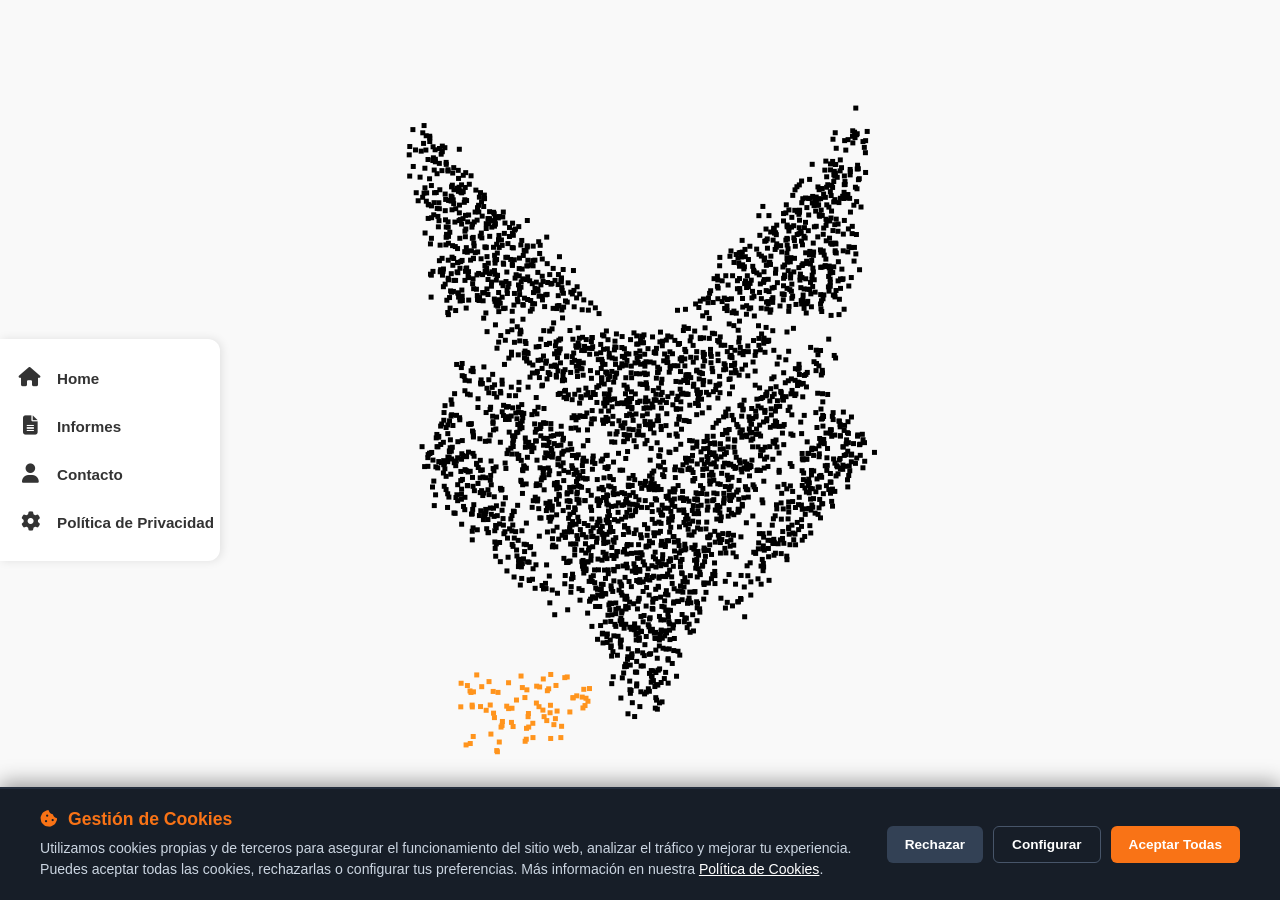
<file: index.html>
<!DOCTYPE html>
<html lang="es">
<head>
  <meta charset="UTF-8">
  <meta name="viewport" content="width=device-width, initial-scale=1.0">
  <title>Home - S4P</title>
  <link rel="stylesheet" href="Css/styles copy.css">
  <link rel="stylesheet" href="https://cdnjs.cloudflare.com/ajax/libs/font-awesome/6.5.1/css/all.min.css">
  <link rel="stylesheet" href="Css/Cookies.css">

</head>
<body>

  <header class="main-container">
   <!-- CONTENEDOR DONDE SE CARGA EL MENÚ AUTOMÁTICAMENTE -->
  <div id="menu-placeholder"></div>

    <div class="logo-container">
      <canvas id="particle-canvas"></canvas>
    </div>
  </header>

  <!--BANNER Y GESTIÓN DE COOKIES-->
<div id="cookie-banner" class="cookie-banner">
  <div class="cookie-content">
    <div class="cookie-text">
      <h3><i class="fa-solid fa-cookie-bite"></i> Gestión de Cookies</h3>
      <p>
        Utilizamos cookies propias y de terceros para asegurar el funcionamiento del sitio web, analizar el tráfico y mejorar tu experiencia. Puedes aceptar todas las cookies, rechazarlas o configurar tus preferencias. Más información en nuestra 
        <a href="PoliticaPrivacidad.html">Política de Cookies</a>.
      </p>
    </div>
    <div class="cookie-buttons">
      <button id="btn-reject-cookies" class="cookie-btn btn-secondary">Rechazar</button>
      <button id="btn-config-cookies" class="cookie-btn btn-outline">Configurar</button>
      <button id="btn-accept-cookies" class="cookie-btn btn-primary">Aceptar Todas</button>
    </div>
  </div>
</div>

<div id="cookie-modal" class="cookie-modal">
  <div class="cookie-modal-content">
    <h2>Configuración de Preferencias de Cookies</h2>
    <p>Puedes activar o desactivar las diferentes categorías de cookies según tus preferencias:</p>
    
    <div class="cookie-option">
      <div class="option-header">
        <label for="cookie-essential"><strong>Cookies Necesarias (Técnicas)</strong></label>
        <input type="checkbox" id="cookie-essential" checked disabled>
      </div>
      <p>Son imprescindibles para el funcionamiento del sitio web y no se pueden desactivar.</p>
    </div>

    <div class="cookie-option">
      <div class="option-header">
        <label for="cookie-analytics"><strong>Cookies de Análisis / Métricas</strong></label>
        <input type="checkbox" id="cookie-analytics">
      </div>
      <p>Nos permiten medir el tráfico y analizar cómo interactúan los usuarios con la web.</p>
    </div>

    <div class="cookie-option">
      <div class="option-header">
        <label for="cookie-marketing"><strong>Cookies de Publicidad / Marketing</strong></label>
        <input type="checkbox" id="cookie-marketing">
      </div>
      <p>Utilizadas para mostrar publicidad relevante según tus intereses.</p>
    </div>

    <div class="modal-buttons">
      <button id="btn-save-cookie-config" class="cookie-btn btn-primary">Guardar Selección</button>
    </div>
  </div>
</div>
<script src="JS/Index copy.js"></script>
<script src="JS/cookies.js"></script>
<script src="JS/Menu.js"></script>
</body>
</html>
</file>
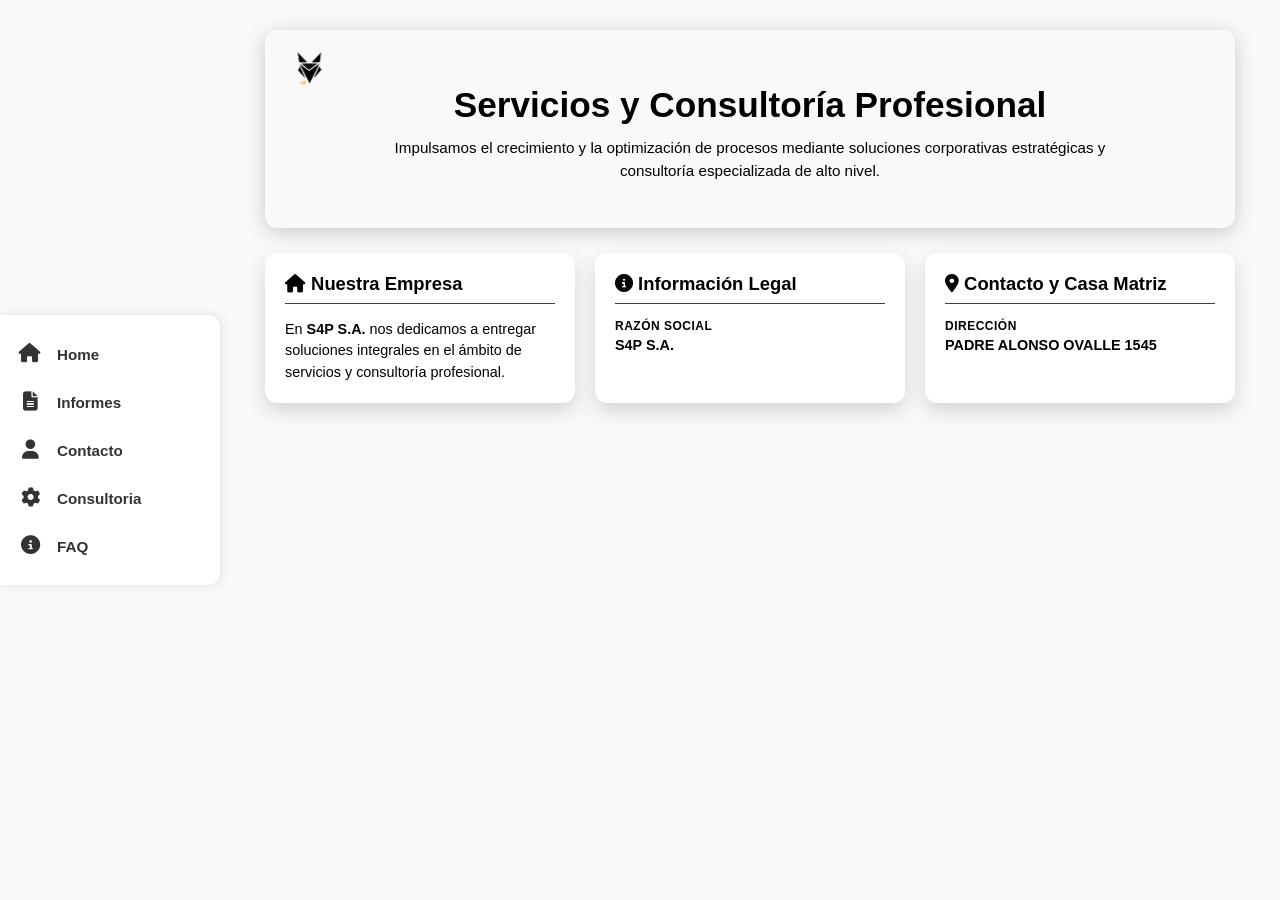
<file: Consultoria.html>
<!DOCTYPE html>
<html lang="es">
<head>
  <meta charset="UTF-8">
  <meta name="viewport" content="width=device-width, initial-scale=1.0">
  <title>S4P S.A. - Servicios y Consultoría Profesional</title>

  <!-- Librerías de Íconos -->
  <link rel="stylesheet" href="https://cdnjs.cloudflare.com/ajax/libs/font-awesome/6.5.1/css/all.min.css">

  <!-- Estilos del sitio -->
  <link rel="stylesheet" href="Css/Consultoria.css"> <!-- Estilos de esta página -->
  <link rel="stylesheet" href="Css/styles copy.css"> <!-- Estilos adicionales -->
</head>
<body>

  <!-- MENÚ DE NAVEGACIÓN (Lateral en Escritorio / Hamburguesa en Móvil) -->
  <div class="burger-menu-container">
      <nav class="burger-nav">
        <ul>
            <li><a href="index.html" target="_blank"><i class="fa-solid fa-house"></i> <span>Home</span></a></li>
            <li><a href="https://www.s4p.cl" target="_blank"><i class="fa-solid fa-file-lines"></i> <span>Informes</span></a></li>
            <li><a href="Contacto.html"><i class="fa-solid fa-user"></i> <span>Contacto</span></a></li>
            <li><a href="Consultoria.html"><i class="fa-solid fa-gear"></i> <span>Consultoria</span></a></li>
            <li><a href="FAQ.html"><i class="fa-solid fa-circle-info"></i> <span>FAQ</span></a></li>
        </ul>
      </nav>
    </div>

    <!-- Redes Sociales Superior Derecha -->
    <!-- <nav class="social-nav">
      <a href="#" target="_blank">LinkedIn</a>
      <a href="#" target="_blank">Instagram</a>
      <a href="#" target="_blank">Facebook</a>
    </nav> -->
  </header>

  <!-- CONTENIDO PRINCIPAL -->
  <main class="main-content">

    <!-- SECCIÓN HERO PRINCIPAL -->
    <section class="hero-card">
      <img src="logo2500x2600.png" alt="Logo S4P S.A." class="hero-logo">
      <h1>Servicios y Consultoría Profesional</h1>
      <p>Impulsamos el crecimiento y la optimización de procesos mediante soluciones corporativas estratégicas y consultoría especializada de alto nivel.</p>
    </section>

    <!-- GRILLA DE SECCIONES INFERIORES -->
    <section class="cards-grid">

      <!-- Tarjeta: Nuestra Empresa -->
      <article class="info-card">
        <h2><i class="fa-solid fa-house"></i> Nuestra Empresa</h2>
        <p>En <strong>S4P S.A.</strong> nos dedicamos a entregar soluciones integrales en el ámbito de servicios y consultoría profesional.</p>
      </article>

      <!-- Tarjeta: Información Legal -->
      <article class="info-card">
        <h2><i class="fa-solid fa-circle-info"></i> Información Legal</h2>
        <div class="info-item">
          <span class="info-label">RAZÓN SOCIAL</span>
          <span class="info-value">S4P S.A.</span>
        </div>
      </article>

      <!-- Tarjeta: Contacto y Casa Matriz -->
      <article class="info-card">
        <h2><i class="fa-solid fa-location-dot"></i> Contacto y Casa Matriz</h2>
        <div class="info-item">
          <span class="info-label">DIRECCIÓN</span>
          <span class="info-value">PADRE ALONSO OVALLE 1545</span>
        </div>
      </article>
    </section>
  </main>

  <!-- BOTÓN FLOTANTE WHATSAPP -->
  <!-- <a href="https://wa.me/" class="whatsapp-float" target="_blank" aria-label="Contacto por WhatsApp">
    <i class="fa-brands fa-whatsapp"></i>
  </a> -->
</body>
</html>
</file>
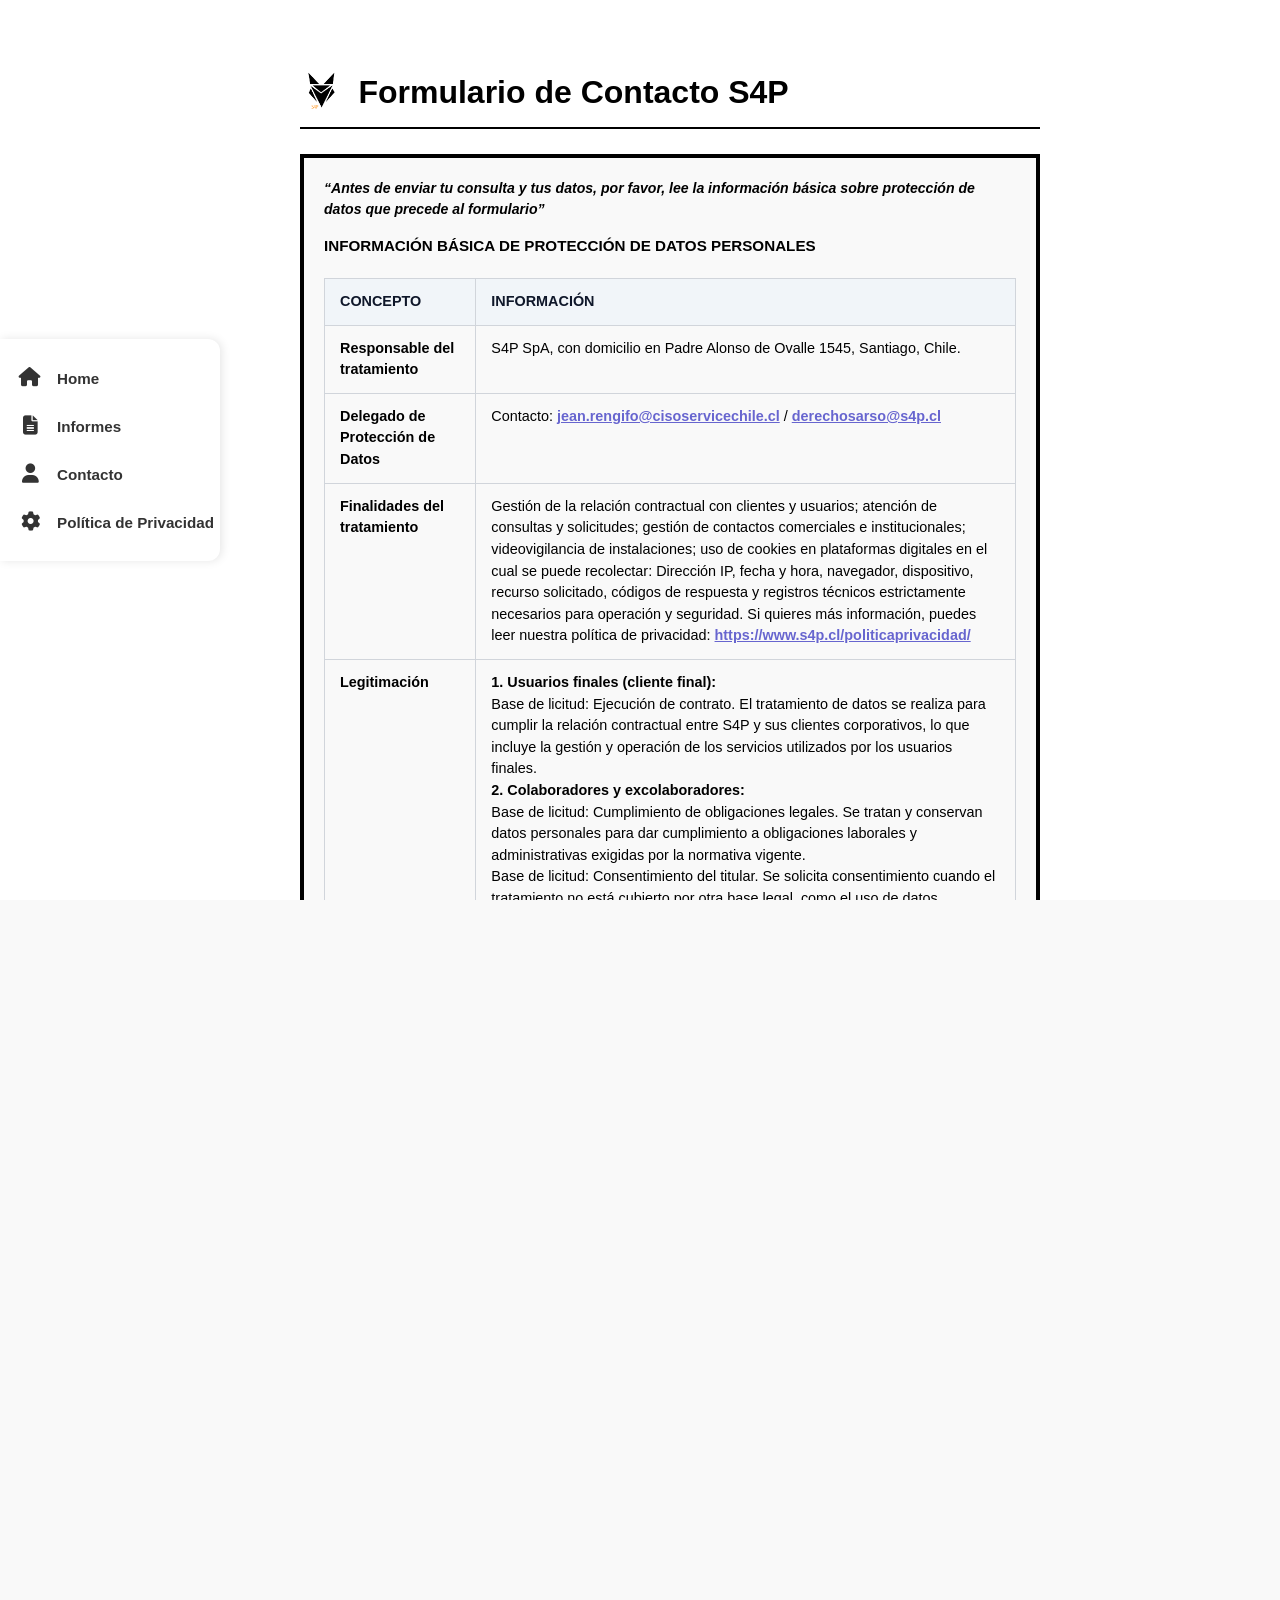
<file: Contacto.html>
<!DOCTYPE html>
<html lang="es">
<head>
  <meta charset="UTF-8">
  <meta name="viewport" content="width=device-width, initial-scale=1.0">
  <title>Contacto - S4P</title>

  <link rel="stylesheet" href="https://cdnjs.cloudflare.com/ajax/libs/font-awesome/6.5.1/css/all.min.css">
  <link rel="stylesheet" href="Css/styles copy.css">
  <link rel="stylesheet" href="Css/Contacto.css">
  <link rel="stylesheet" href="Css/Cookies.css">
</head>
<body>

  <!-- CONTENEDOR DONDE SE CARGA EL MENÚ AUTOMÁTICAMENTE -->
  <div id="menu-placeholder"></div>

  <main class="contact-container">
    <div class="contact-card">
      <div class="header-title">
        <img src="logo2500x2600.png" alt="Logo S4P" class="title-logo">
        <h1>Formulario de Contacto S4P</h1>
      </div>
      
      <section class="privacy-notice">
        <p class="privacy-lead">“Antes de enviar tu consulta y tus datos, por favor, lee la información básica sobre protección de datos que precede al formulario”</p>
        
        <h2>INFORMACIÓN BÁSICA DE PROTECCIÓN DE DATOS PERSONALES</h2>
        
        <div class="privacy-table-container">
          <table class="privacy-table">
            <thead>
              <tr>
                <th>CONCEPTO</th>
                <th>INFORMACIÓN</th>
              </tr>
            </thead>
            <tbody>
              <tr>
                <td><strong>Responsable del tratamiento</strong></td>
                <td>S4P SpA, con domicilio en Padre Alonso de Ovalle 1545, Santiago, Chile.</td>
              </tr>
              <tr>
                <td><strong>Delegado de Protección de Datos</strong></td>
                <td>Contacto: <a href="mailto:jean.rengifo@cisoservicechile.cl">jean.rengifo@cisoservicechile.cl</a> / <a href="mailto:derechosarso@s4p.cl">derechosarso@s4p.cl</a></td>
              </tr>
              <tr>
                <td><strong>Finalidades del tratamiento</strong></td>
                <td>
                  Gestión de la relación contractual con clientes y usuarios; atención de consultas y solicitudes; gestión de contactos comerciales e institucionales; videovigilancia de instalaciones; uso de cookies en plataformas digitales en el cual se puede recolectar: Dirección IP, fecha y hora, navegador, dispositivo, recurso solicitado, códigos de respuesta y registros técnicos estrictamente necesarios para operación y seguridad. Si quieres más información, puedes leer nuestra política de privacidad: <a href="https://www.s4p.cl/politicaprivacidad/" target="_blank" rel="noopener">https://www.s4p.cl/politicaprivacidad/</a>
                </td>
              </tr>
              <tr>
                <td><strong>Legitimación</strong></td>
                <td>
                  <p><strong>1. Usuarios finales (cliente final):</strong><br>
                  Base de licitud: Ejecución de contrato. El tratamiento de datos se realiza para cumplir la relación contractual entre S4P y sus clientes corporativos, lo que incluye la gestión y operación de los servicios utilizados por los usuarios finales.</p>
                  
                  <p><strong>2. Colaboradores y excolaboradores:</strong><br>
                  Base de licitud: Cumplimiento de obligaciones legales. Se tratan y conservan datos personales para dar cumplimiento a obligaciones laborales y administrativas exigidas por la normativa vigente.<br>
                  Base de licitud: Consentimiento del titular. Se solicita consentimiento cuando el tratamiento no está cubierto por otra base legal, como el uso de datos biométricos o el ejercicio de derechos reconocidos por la Ley de Protección de Datos Personales (incluyendo el derecho a la portabilidad).</p>
                </td>
              </tr>
              <tr>
                <td><strong>Destinatarios</strong></td>
                <td>Entidades del grupo empresarial de S4P SpA, proveedores tecnológicos y de servicios contratados, entidades financieras y autoridades competentes cuando exista obligación legal.</td>
              </tr>
              <tr>
                <td><strong>Transferencias internacionales</strong></td>
                <td>No se realizan, salvo que se indique lo contrario. Cuando se produzcan, se ejecutarán con las garantías adecuadas conforme a la normativa aplicable.</td>
              </tr>
              <tr>
                <td><strong>Conservación</strong></td>
                <td>Durante el tiempo necesario para cumplir con la finalidad del tratamiento y para determinar las posibles responsabilidades derivadas.</td>
              </tr>
              <tr>
                <td><strong>Derechos del titular</strong></td>
                <td>Acceso, rectificación, supresión, oposición, limitación, portabilidad, bloqueo, retiro del consentimiento y a no ser objeto de decisiones automatizadas. Ver detalle en el bloque siguiente.</td>
              </tr>
              <tr>
                <td><strong>Información adicional</strong></td>
                <td>
                  Consulta el cuerpo completo de la presente Política de Privacidad para información detallada por actividad de tratamiento.<br>
                  <a href="https://www.s4p.cl/politicaprivacidad" target="_blank" rel="noopener">https://www.s4p.cl/politicaprivacidad</a>
                </td>
              </tr>
            </tbody>
          </table>
        </div>
      </section>

      <form class="contact-form" id="contactForm" novalidate>
        <div class="form-grid">
          <div class="form-group">
            <label for="nombre">Nombre *</label>
            <input type="text" id="nombre" name="nombre" required maxlength="50">
          </div>

          <div class="form-group">
            <label for="apellido-paterno">Apellido Paterno *</label>
            <input type="text" id="apellido-paterno" name="apellido-paterno" required maxlength="50">
          </div>

          <div class="form-group">
            <label for="email">Email *</label>
            <input type="email" id="email" name="email" required maxlength="100">
          </div>

          <div class="form-group">
            <label for="confirmar-email">Confirmar Email *</label>
            <input type="email" id="confirmar-email" name="confirmar-email" required maxlength="100">
          </div>

          <div class="form-group full-width">
            <label for="pais">País de Residencia *</label>
            <select id="pais" name="pais" required>
              <option value="" disabled selected>Selecciona tu país</option>
              <option value="Chile">Chile</option>
              <option value="Argentina">Argentina</option>
              <option value="Colombia">Colombia</option>
              <option value="España">España</option>
              <option value="México">México</option>
              <option value="Perú">Perú</option>
              <option value="Otro">Otro</option>
            </select>
          </div>

          <div class="form-group full-width">
            <label for="motivo">Motivo de Contacto *</label>
            <select id="motivo" name="motivo" required>
              <option value="" disabled selected>Selecciona un motivo</option>
              <option value="Motivo 1">Motivo 1</option>
              <option value="Motivo 2">Motivo 2</option>
              <option value="Motivo 3">Motivo 3</option>
              <option value="Motivo 4">Motivo 4</option>
              <option value="Motivo 5">Motivo 5</option>
            </select>
          </div>

          <div class="form-group full-width">
            <label for="detalle">Detalle de Contacto *</label>
            <textarea id="detalle" name="detalle" rows="5" required maxlength="500"></textarea>
          </div>
        </div>

        <div class="checkbox-container">
          <label class="checkbox-label">
            <input type="checkbox" name="mayor-edad" required>
            <span>Declaro que soy mayor de 18 años, o cuento con la mayoría de edad legal en mi país (Obligatorio) </span>
          </label>

          <label class="checkbox-label">
            <input type="checkbox" name="consentimiento" required>
            <span>He leído la información sobre el tratamiento de mis datos personales en el aviso de Privacidad presentado anteriormente (para más información, favor consultar política de privacidad).<br><br> </span>
          </label>

          <label class="checkbox-label">
            <span><b>Nota:</b> al aceptar haber leído el aviso de privacidad, podemos contar con tu consentimiento para atender la solicitud, identificar al interlocutor, y gestionar un seguimiento razonable frente a la solicitud de derechos ARSOB. El cual S4P en las situaciones que sea Encargado de Tratamiento, derivará, la consulta pertinente al responsable de tratamiento.  Mantendremos, la información relacionada a esta consulta, durante un periodo máximo de 12 meses desde la última interacción, salvo que la consulta derive en otra relación o exista una controversia concreta que justifique otro tratamiento. </span>
          </label>
        </div>

        <button type="submit" class="submit-btn" id="submitBtn">Enviar Consulta</button>
        <div class="form-status" id="statusMsg" role="status" aria-live="polite"></div>
      </form>
    </div>
  </main>

  <script src="JS/cookies.js"></script>
  <script src="JS/config.js"></script>
  <script src="JS/contacto.js"></script>
  <script src="JS/Menu.js"></script>
</body>
</html>
</file>
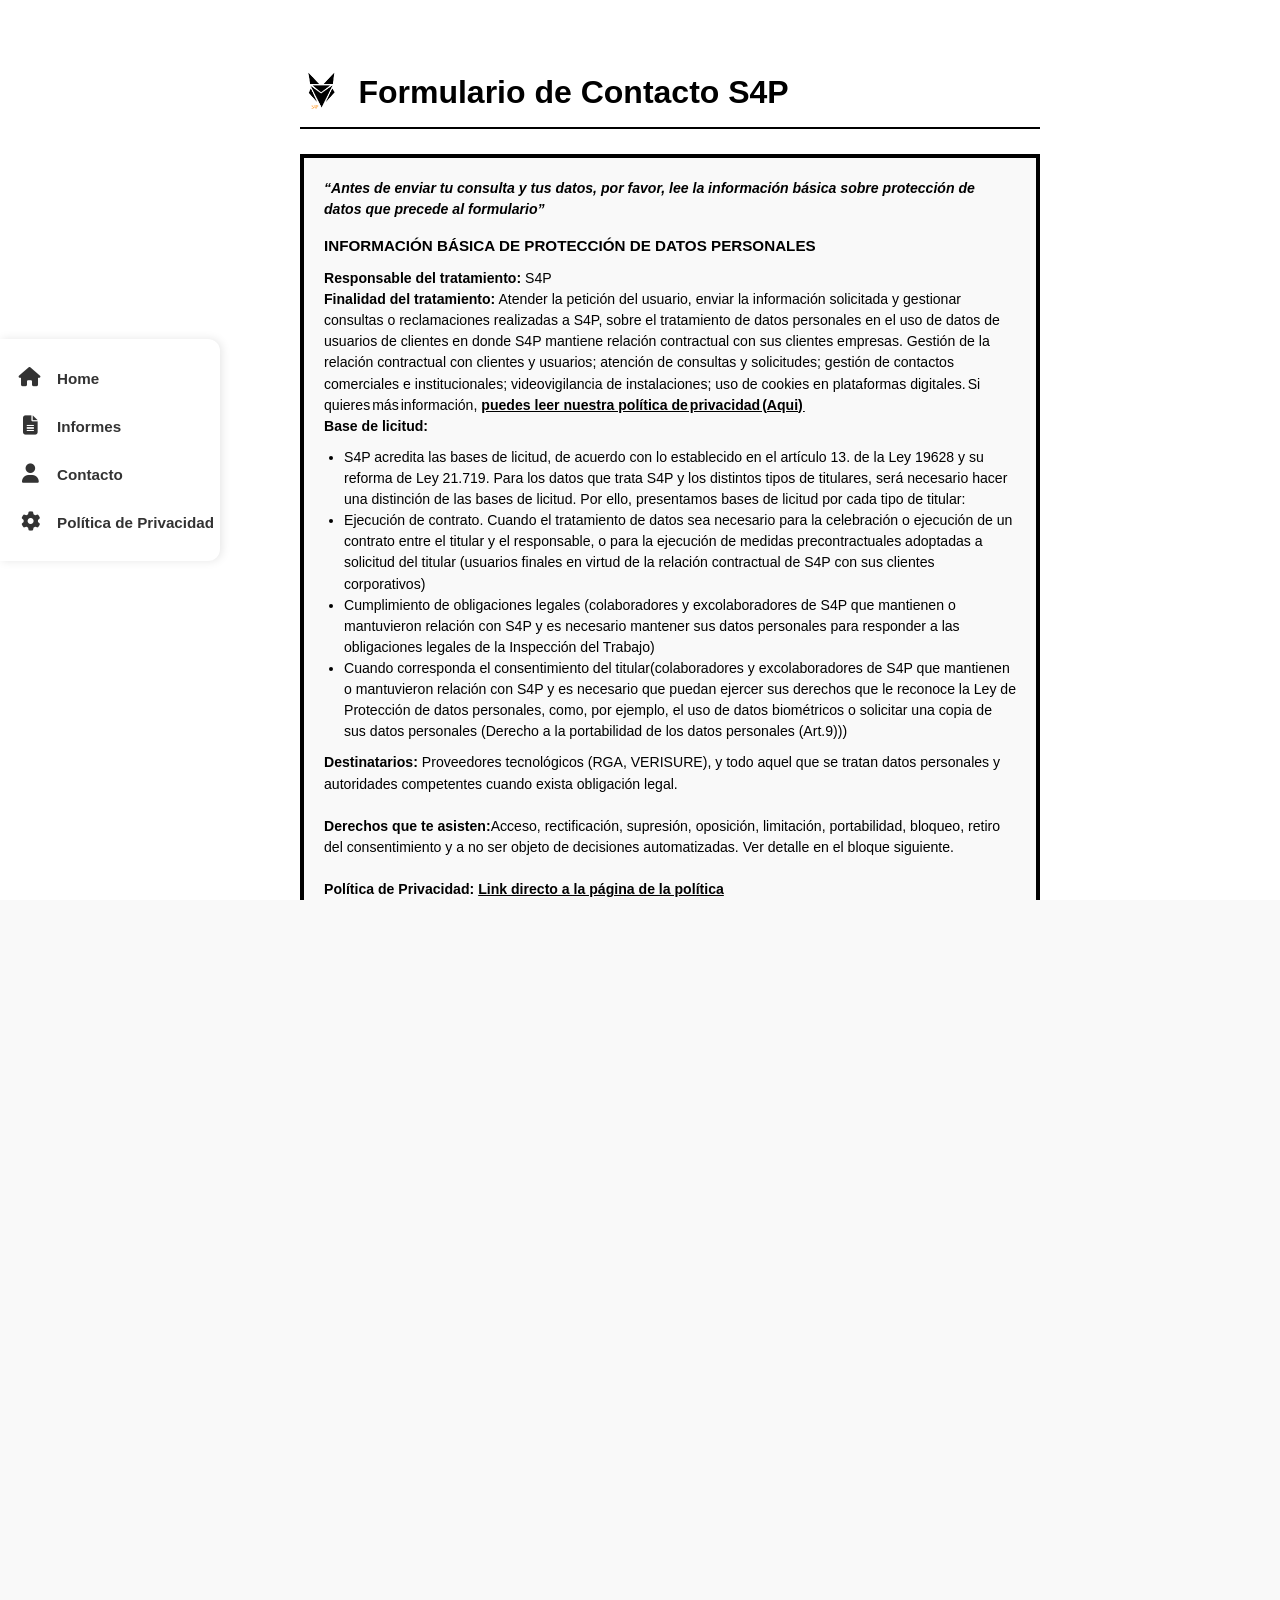
<file: Contacto2.html>
<!DOCTYPE html>
<html lang="es">
<head>
  <meta charset="UTF-8">
  <meta name="viewport" content="width=device-width, initial-scale=1.0">
  <title>Contacto - S4P</title>

  <link rel="stylesheet" href="https://cdnjs.cloudflare.com/ajax/libs/font-awesome/6.5.1/css/all.min.css">
  <link rel="stylesheet" href="Css/styles copy.css">
  <link rel="stylesheet" href="Css/Contacto.css">
  <link rel="stylesheet" href="Css/Cookies.css">
</head>
<body>

  <div class="burger-menu-container">
    <input type="checkbox" id="burger-toggle" class="burger-checkbox">
    <label for="burger-toggle" class="burger-icon" aria-label="Abrir menú">
      <span></span>
      <span></span>
      <span></span>
    </label>

    <div class="burger-menu-container">
      <nav class="burger-nav">
        <ul>
            <li><a href="index.html"><i class="fa-solid fa-house"></i> <span>Home</span></a></li>
            <li><a href="https://informes.s4p.cl/" target="_blank"><i class="fa-solid fa-file-lines"></i> <span>Informes</span></a></li>
            <li><a href="Contacto.html"><i class="fa-solid fa-user"></i> <span>Contacto</span></a></li>
            <li><a href="PoliticaPrivacidad.html"><i class="fa-solid fa-gear"></i> <span>Política de Privacidad</span></a></li>
            <!-- <li><a href="FAQ.html"><i class="fa-solid fa-circle-info"></i> <span>FAQ</span></a></li> -->
        </ul>
      </nav>
    </div>
  </div>

  <main class="contact-container">
    <div class="contact-card">
        <div class="header-title">
            <img src="logo2500x2600.png" alt="Logo GRCX3" class="title-logo">
            <h1>Formulario de Contacto S4P</h1>
        </div>
      
      <section class="privacy-notice">
        <p class="privacy-lead">“Antes de enviar tu consulta y tus datos, por favor, lee la información básica sobre protección de datos que precede al formulario”</p>
        
        <h2>INFORMACIÓN BÁSICA DE PROTECCIÓN DE DATOS PERSONALES</h2>
        <p><strong>Responsable del tratamiento:</strong> S4P</p>
        <p><strong>Finalidad del tratamiento:</strong> Atender la petición del usuario, enviar la información solicitada y gestionar consultas o reclamaciones realizadas a S4P, sobre el tratamiento de datos personales en el uso de datos de usuarios de clientes en donde S4P mantiene relación contractual con sus clientes empresas. Gestión de la relación contractual con clientes y usuarios; atención de consultas y solicitudes; gestión de contactos comerciales e institucionales; videovigilancia de instalaciones; uso de cookies en plataformas digitales. Si quieres más información, <a href="PoliticaPrivacidad.html">puedes leer nuestra política de privacidad (Aqui) </a></p>
        
        <p><strong>Base de licitud:</strong></p>
        <ul>
            <li>S4P acredita las bases de licitud, de acuerdo con lo establecido en el artículo 13. de la Ley 19628 y su reforma de Ley 21.719. Para los datos que trata S4P y los distintos tipos de titulares, será necesario hacer una distinción de las bases de licitud. Por ello, presentamos bases de licitud por cada tipo de titular:</li>
            <li>Ejecución de contrato. Cuando el tratamiento de datos sea necesario para la celebración o ejecución de un contrato entre el titular y el responsable, o para la ejecución de medidas precontractuales adoptadas a solicitud del titular (usuarios finales en virtud de la relación contractual de S4P con sus clientes corporativos)</li>
            <li>Cumplimiento de obligaciones legales (colaboradores y excolaboradores de S4P que mantienen o mantuvieron relación con S4P y es necesario mantener sus datos personales para responder a las obligaciones legales de la Inspección del Trabajo)</li>
            <li>Cuando corresponda el consentimiento del titular(colaboradores y excolaboradores de S4P que mantienen o mantuvieron relación con S4P y es necesario que puedan ejercer sus derechos que le reconoce la Ley de Protección de datos personales, como, por ejemplo, el uso de datos biométricos o solicitar una copia de sus datos personales (Derecho a la portabilidad de los datos personales (Art.9)))</li>
        </ul>
        
        <p><strong>Destinatarios:</strong> Proveedores tecnológicos (RGA, VERISURE), y todo aquel que se tratan datos personales y autoridades competentes cuando exista obligación legal.</p></br>
        <p><strong>Derechos que te asisten:</strong>Acceso, rectificación, supresión, oposición, limitación, portabilidad, bloqueo, retiro del consentimiento y a no ser objeto de decisiones automatizadas. Ver detalle en el bloque siguiente.</p></br>
        <p><strong>Política de Privacidad:</strong> <a href="PoliticaPrivacidad.html">Link directo a la página de la política</a></p>
        </section>

      <form class="contact-form" action="#" method="POST">
        <div class="form-grid">
          <div class="form-group">
            <label for="nombre">Nombre *</label>
            <input type="text" id="nombre" name="nombre" required maxlength="50">
          </div>

          <div class="form-group">
            <label for="apellido-paterno">Apellido Paterno *</label>
            <input type="text" id="apellido-paterno" name="apellido-paterno" required maxlength="50">
          </div>

          <!-- <div class="form-group">
            <label for="apellido-materno">Apellido Materno *</label>
            <input type="text" id="apellido-materno" name="apellido-materno" required maxlength="50">
          </div> -->

          <!-- <div class="form-group">
            <label for="fono">Fono / Teléfono *</label>
            <input type="tel" id="fono" name="fono" required maxlength="9" pattern="[0-9]{9}" title="Ingrese un número de teléfono válido de 9 dígitos">
          </div> -->

          <div class="form-group">
            <label for="email">Email *</label>
            <input type="email" id="email" name="email" required maxlength="100">
          </div>

          <div class="form-group">
            <label for="confirmar-email">Confirmar Email *</label>
            <input type="email" id="confirmar-email" name="confirmar-email" required maxlength="100">
          </div>

          <div class="form-group full-width">
            <label for="pais">País de Residencia *</label>
            <select id="pais" name="pais" required>
              <option value="" disabled selected>Selecciona tu país</option>
              <option value="Chile">Chile</option>
              <option value="Argentina">Argentina</option>
              <option value="Colombia">Colombia</option>
              <option value="España">España</option>
              <option value="México">México</option>
              <option value="Perú">Perú</option>
              <option value="Otro">Otro</option>
            </select>
          </div>

          <div class="form-group full-width">
            <label for="motivo">Motivo de Contacto *</label>
            <select id="motivo" name="motivo" required>
              <option value="" disabled selected>Selecciona un motivo</option>
              <option value="Motivo 1">Motivo 1</option>
              <option value="Motivo 2">Motivo 2</option>
              <option value="Motivo 3">Motivo 3</option>
              <option value="Motivo 4">Motivo 4</option>
              <option value="Motivo 5">Motivo 5</option>
            </select>
          </div>

          <div class="form-group full-width">
            <label for="detalle">Detalle de Contacto *</label>
            <textarea id="detalle" name="detalle" rows="5" required maxlength="500"></textarea>
          </div>
        </div>

        <div class="checkbox-container">
          <label class="checkbox-label">
            <input type="checkbox" name="mayor-edad" required>
            <span>Declaro ser mayor de edad *</span>
          </label>

          <label class="checkbox-label">
            <input type="checkbox" name="consentimiento" required>
            <span>He leído y acepto la política de protección de datos personales *</span>
          </label>

        </div>

        <button type="submit" class="submit-btn">Enviar Consulta</button>
      </form>
    </div>
  </main>
<script src="JS/cookies.js"></script>
</body>
</html>
</file>
<file: Css/styles copy.css>
/* ==========================================
   RESET Y ESTILOS BASE
   ========================================== */
* {
  margin: 0;
  padding: 0;
  box-sizing: border-box;
}

html, body {
  width: 100%;
  height: 100%;
  overflow: hidden; /* Oculta barras de desplazamiento por defecto */
  font-family: Arial, sans-serif;
  background-color: #f9f9f9;
}

/* ==========================================
   CONTENEDOR GENERAL Y LOGO
   ========================================== */
.main-container {
  display: flex;
  flex-direction: column;
  justify-content: center;
  align-items: center;
  width: 100vw;
  height: 100vh;
  padding: 20px;
  gap: 20px;
}

.nav-list {
  display: flex;
  list-style: none;
  gap: 25px;
  flex-wrap: wrap;
  justify-content: center;
}

.nav-list a {
  text-decoration: none;
  color: #333;
  font-weight: bold;
  font-size: 1rem;
  transition: color 0.3s ease;
}

.nav-list a:hover {
  color: #000;
}

.logo-container {
  display: flex;
  justify-content: center;
  align-items: center;
  flex: 1;
  width: 100%;
  max-height: 80vh;
}

.logo {
  max-width: 100%;
  max-height: 100%;
  width: auto;
  height: auto;
  object-fit: contain;
}

/* ==========================================
   1. ESTILOS DEL MENÚ EN MÓVILES (< 768px)
   ========================================== */

/* Contenedor flotante superior izquierdo */
.burger-menu-container {
  position: fixed;
  top: 15px;
  left: 15px;
  z-index: 2000;
}

/* Ocultar casilla de verificación */
.burger-checkbox {
  display: none !important;
}

/* Botón Hamburguesa de 3 líneas */
.burger-icon {
  display: flex;
  flex-direction: column;
  justify-content: space-between;
  width: 32px;
  height: 24px;
  cursor: pointer;
  z-index: 2001;
  position: relative;
  background-color: #11161d; /* Fondo oscuro para destacar */
  padding: 4px;
  border-radius: 4px;
}

.burger-icon span {
  display: block;
  height: 3px;
  width: 100%;
  background-color: #ffffff; /* Líneas blancas */
  border-radius: 2px;
  transition: all 0.3s ease;
}

/* Panel Desplegable Móvil (Oculto a la izquierda) */
.burger-nav {
  position: fixed;
  top: 0;
  left: -260px; /* Esconde el menú fuera de pantalla */
  width: 240px;
  height: 100vh;
  background-color: #ffffff;
  box-shadow: 4px 0 15px rgba(0, 0, 0, 0.3);
  padding-top: 65px;
  transition: left 0.3s ease;
  z-index: 1999;
}

.burger-nav ul {
  list-style: none;
  padding: 0;
  margin: 0;
}

.burger-nav a {
  display: flex;
  align-items: center;
  height: 50px;
  padding: 0 20px;
  text-decoration: none;
  color: #333;
  font-weight: bold;
  font-size: 1rem;
  border-bottom: 1px solid #f0f0f0;
  transition: background-color 0.2s ease, color 0.2s ease;
}

.burger-nav a i {
  min-width: 28px;
  font-size: 1.2rem;
  text-align: center;
  color: #000;
}

.burger-nav a span {
  margin-left: 12px;
}

.burger-nav a:hover {
  background-color: #f0f0f0;
  color: #000;
}

/* Despliegue del panel en móvil al marcar el checkbox */
.burger-checkbox:checked ~ .burger-nav {
  left: 0 !important;
}

/* Transformación de las 3 líneas a Cruz (X) al abrir */
.burger-checkbox:checked ~ .burger-icon span:nth-child(1) {
  transform: translateY(7px) rotate(45deg);
}

.burger-checkbox:checked ~ .burger-icon span:nth-child(2) {
  opacity: 0;
}

.burger-checkbox:checked ~ .burger-icon span:nth-child(3) {
  transform: translateY(-7px) rotate(-45deg);
}

/* Permitir scroll vertical si la pantalla del móvil es muy pequeña */
@media (max-width: 767px) {
  html, body {
    overflow-y: auto;
  }
}

/* ==========================================
   2. ADAPTABILIDAD PARA ESCRITORIO (>= 768px)
   ========================================== */

@media (min-width: 768px) {
  
  /* Fijar el contenedor en la parte izquierda central */
  .burger-menu-container {
    position: fixed;
    top: 50%;
    left: 0;
    transform: translateY(-50%);
    z-index: 1000;
  }

  /* Ocultar el botón hamburguesa y la casilla en PC */
  .burger-icon, 
  .burger-checkbox {
    display: none !important;
  }

  /* Barra lateral ESTÁTICA Y ABIERTA */
  .burger-nav {
    position: relative;
    top: 0;
    left: 0 !important;
    transform: none;
    background-color: #ffffff;
    box-shadow: 2px 0 10px rgba(0, 0, 0, 0.1);
    border-radius: 0 12px 12px 0;
    padding: 15px 0;
    width: 220px;
    height: auto;
    white-space: nowrap;
  }

  .burger-nav ul {
    list-style: none;
    padding: 0;
    margin: 0;
  }

  .burger-nav a {
    display: flex;
    align-items: center;
    height: 48px;
    padding: 0 18px;
    text-decoration: none;
    color: #333;
    font-weight: bold;
    font-size: 0.95rem;
    border-bottom: none;
    transition: background-color 0.2s ease, color 0.2s ease;
  }

  .burger-nav a i {
    min-width: 24px;
    font-size: 1.2rem;
    text-align: center;
    color: inherit;
  }

  .burger-nav a span {
    margin-left: 15px;
    opacity: 1;
  }

  .burger-nav a:hover {
    background-color: #f0f0f0;
    color: #000;
  }
}
</file>
<file: Css/Cookies.css>
/* ==========================================
   BANNER DE COOKIES (FLOTANTE EN EL PIE)
   ========================================== */

.cookie-banner {
  position: fixed;
  bottom: 0;
  left: 0;
  width: 100%;
  background-color: #171e28;
  border-top: 2px solid #232d3c;
  color: #ffffff;
  padding: 20px 30px;
  box-shadow: 0 -4px 20px rgba(0, 0, 0, 0.4);
  z-index: 9999;
  display: none; /* Oculto por defecto hasta que JS lo active */
}

.cookie-banner.show {
  display: block;
}

.cookie-content {
  max-width: 1200px;
  margin: 0 auto;
  display: flex;
  align-items: center;
  justify-content: space-between;
  gap: 25px;
}

.cookie-text h3 {
  font-size: 1.1rem;
  margin-bottom: 8px;
  color: #f97316; /* Naranja corporativo */
  display: flex;
  align-items: center;
  gap: 10px;
}

.cookie-text p {
  font-size: 0.88rem;
  color: #cbd5e1;
  line-height: 1.5;
  margin: 0;
}

.cookie-text a {
  color: #ffffff;
  text-decoration: underline;
}

.cookie-buttons {
  display: flex;
  gap: 10px;
  flex-shrink: 0;
}

/* Estilos de botones del banner */
.cookie-btn {
  padding: 10px 18px;
  border-radius: 6px;
  font-size: 0.85rem;
  font-weight: bold;
  cursor: pointer;
  transition: all 0.2s ease;
  border: none;
}

.btn-primary {
  background-color: #f97316;
  color: #ffffff;
}

.btn-primary:hover {
  background-color: #ea580c;
}

.btn-secondary {
  background-color: #334155;
  color: #ffffff;
}

.btn-secondary:hover {
  background-color: #475569;
}

.btn-outline {
  background-color: transparent;
  color: #ffffff;
  border: 1px solid #475569;
}

.btn-outline:hover {
  background-color: #1e293b;
}

/* ==========================================
   MODAL DE CONFIGURACIÓN DE COOKIES
   ========================================== */

.cookie-modal {
  position: fixed;
  top: 0;
  left: 0;
  width: 100%;
  height: 100%;
  background-color: rgba(0, 0, 0, 0.75);
  display: none;
  justify-content: center;
  align-items: center;
  z-index: 10000;
}

.cookie-modal.show {
  display: flex;
}

.cookie-modal-content {
  background-color: #171e28;
  border: 1px solid #232d3c;
  border-radius: 12px;
  padding: 30px;
  max-width: 550px;
  width: 90%;
  color: #ffffff;
}

.cookie-modal-content h2 {
  font-size: 1.3rem;
  margin-bottom: 10px;
  color: #f97316;
}

.cookie-modal-content p {
  font-size: 0.88rem;
  color: #94a3b8;
  margin-bottom: 20px;
}

.cookie-option {
  background-color: #11161d;
  border: 1px solid #232d3c;
  padding: 15px;
  border-radius: 8px;
  margin-bottom: 15px;
}

.option-header {
  display: flex;
  justify-content: space-between;
  align-items: center;
  margin-bottom: 6px;
}

.option-header label {
  font-size: 0.95rem;
  cursor: pointer;
}

.cookie-option p {
  margin: 0;
  font-size: 0.8rem;
  color: #cbd5e1;
}

.modal-buttons {
  text-align: right;
  margin-top: 20px;
}

/* Adaptación para móviles */
@media (max-width: 767px) {
  .cookie-content {
    flex-direction: column;
    align-items: flex-start;
  }

  .cookie-buttons {
    width: 100%;
    justify-content: space-between;
  }

  .cookie-btn {
    flex: 1;
    text-align: center;
  }
}
</file>
<file: Css/Consultoria.css>
/* ==========================================
   ESTILOS GENERALES Y TEMA OSCURO
   ========================================== */

* {
  margin: 0;
  padding: 0;
  box-sizing: border-box;
}

html, body {
  width: 100%;
  min-height: 100vh;
  overflow-x: hidden; /* Evita cualquier desplazamiento horizontal */
  overflow-y: auto;   /* Permite scroll vertical fluido en móviles */
  background-color: #11161d;
  color: #e2e8f0;
  font-family: Arial, Helvetica, sans-serif;
}

/* ==========================================
   MENÚ LATERAL RESPONSIVO (Móvil por defecto)
   ========================================== */

.burger-menu-container {
  position: fixed;
  top: 15px;
  left: 15px;
  z-index: 2000;
}

.burger-checkbox {
  display: none !important;
}

/* Botón Hamburguesa de 3 líneas */
.burger-icon {
  display: flex;
  flex-direction: column;
  justify-content: space-between;
  width: 32px;
  height: 24px;
  cursor: pointer;
  z-index: 2001;
  position: relative;
  background-color: #11161d;
  padding: 4px;
  border-radius: 4px;
}

.burger-icon span {
  display: block;
  height: 3px;
  width: 100%;
  background-color: #ffffff;
  border-radius: 2px;
  transition: all 0.3s ease;
}

/* Panel Desplegable (Oculto a la izquierda en móvil) */
.burger-nav {
  position: fixed;
  top: 0;
  left: -260px;
  width: 240px;
  height: 100vh;
  background-color: #ffffff;
  box-shadow: 4px 0 15px rgba(0, 0, 0, 0.4);
  padding-top: 65px;
  transition: left 0.3s ease;
  z-index: 1999;
}

.burger-nav ul {
  list-style: none;
  padding: 0;
  margin: 0;
}

.burger-nav a {
  display: flex;
  align-items: center;
  height: 50px;
  padding: 0 20px;
  text-decoration: none;
  color: #11161d;
  font-weight: bold;
  font-size: 1rem;
  border-bottom: 1px solid #f0f0f0;
  transition: background-color 0.2s ease;
}

.burger-nav a i {
  min-width: 28px;
  font-size: 1.2rem;
  text-align: center;
  color: #f97316;
}

.burger-nav a span {
  margin-left: 10px;
}

.burger-nav a:hover {
  background-color: #f0f0f0;
  color: #000000;
}

/* Despliegue en Móvil al hacer click */
.burger-checkbox:checked ~ .burger-nav {
  left: 0 !important;
}

.burger-checkbox:checked ~ .burger-icon span:nth-child(1) {
  transform: translateY(7px) rotate(45deg);
}

.burger-checkbox:checked ~ .burger-icon span:nth-child(2) {
  opacity: 0;
}

.burger-checkbox:checked ~ .burger-icon span:nth-child(3) {
  transform: translateY(-7px) rotate(-45deg);
}

/* ==========================================
   BARRA DE REDES SOCIALES (Superior Derecha)
   ========================================== */

.social-nav {
  display: flex;
  justify-content: flex-end;
  gap: 20px;
  padding: 15px 20px;
  background-color: #11161d;
  border-bottom: 1px solid #1a222d;
}

.social-nav a {
  color: #94a3b8;
  text-decoration: none;
  font-size: 0.85rem;
  font-weight: 500;
  transition: color 0.2s ease;
}

.social-nav a:hover {
  color: #ffffff;
}

/* ==========================================
   CONTENIDO PRINCIPAL Y TARJETAS
   ========================================== */

.main-content {
  width: 100%;
  max-width: 1250px;
  margin: 0 auto;
  padding: 70px 15px 40px 15px; /* Padding superior amplio para no tapar contenido con el botón */
}

/* Tarjeta Hero Central */
.hero-card {
  display: flex;
  flex-direction: column;
  align-items: center;
  background-color: transparent;
  border-radius: 12px;
  padding: 20px 15px;
  text-align: center;
  margin-bottom: 25px;
  box-shadow: 0 4px 20px rgba(0, 0, 0, 0.2);
}

.hero-logo {
  height: 40px;
  width: auto;
  object-fit: contain;
  margin-bottom: 15px;
}

.hero-card h1 {
  font-size: 1.5rem;
  color: #000; /* Texto claro para contrastar con fondo oscuro */
  margin-bottom: 12px;
  font-weight: bold;
  word-wrap: break-word;
}

.hero-card p {
  color: #000;
  font-size: 0.95rem;
  max-width: 750px;
  margin: 0 auto;
  line-height: 1.5;
}

/* Grilla Responsiva: 1 Columna en Celulares */
.cards-grid {
  display: grid;
  grid-template-columns: 1fr; /* Una columna por defecto en móviles */
  gap: 20px;
  width: 100%;
}

/* Tarjetas Informativas */
.info-card {
  background-color: #fff; /* Fondo ligeramente contrastado para lectura fácil */
  border-radius: 12px;
  padding: 20px;
  min-height: auto;
  box-shadow: 0 8px 20px rgba(0, 0, 0, 0.15);
  word-wrap: break-word;
}

.info-card h2 {
  color: #000; /* Naranja corporativo */
  font-size: 1.15rem;
  margin-bottom: 15px;
  padding-bottom: 8px;
  border-bottom: 1px solid #334155;
  font-weight: bold;
}

.info-card p {
  color: #000;
  font-size: 0.9rem;
  line-height: 1.5;
}

.info-item {
  display: flex;
  flex-direction: column;
  gap: 4px;
  margin-top: 10px;
}

.info-label {
  font-size: 0.75rem;
  font-weight: bold;
  color: #000;
  letter-spacing: 0.5px;
}

.info-value {
  font-size: 0.9rem;
  color: #000;
  font-weight: bold;
  word-break: break-all; /* Evita desborde de textos largos como la Dirección */
}

/* Botón Whatsapp */
.whatsapp-float {
  position: fixed;
  bottom: 20px;
  right: 20px;
  width: 50px;
  height: 50px;
  background-color: #25d366;
  color: #ffffff;
  border-radius: 50%;
  display: flex;
  justify-content: center;
  align-items: center;
  font-size: 1.8rem;
  box-shadow: 0 4px 15px rgba(0, 0, 0, 0.4);
  text-decoration: none;
  z-index: 1000;
}

/* ==========================================
   ADAPTABILIDAD A ESCRITORIO (>= 768px)
   ========================================== */

@media (min-width: 768px) {
  
  /* Menú lateral estático */
  .burger-menu-container {
    top: 50%;
    left: 0;
    transform: translateY(-50%);
  }

  .burger-icon, 
  .burger-checkbox {
    display: none !important;
  }

  .burger-nav {
    position: relative;
    top: 0;
    left: 0 !important;
    height: auto;
    width: 220px;
    border-radius: 0 12px 12px 0;
    padding: 15px 0;
  }

  .burger-nav a {
    height: 48px;
    padding: 0 18px;
    border-bottom: none;
    font-size: 0.95rem;
  }

  /* Distribución de la página en Escritorio */
  .main-content {
    padding: 30px 30px 60px 250px; /* Recupera el espacio reservado para la barra */
  }

  .hero-card {
    position: relative;
    padding: 55px 30px 45px 30px;
  }

  .hero-logo {
    position: absolute;
    top: 20px;
    left: 25px;
    margin-bottom: 0;
  }

  .hero-card h1 {
    font-size: 2.2rem;
  }

  /* Cambia la grilla a 3 columnas */
  .cards-grid {
    grid-template-columns: repeat(3, 1fr);
  }
}
</file>
<file: Css/Contacto.css>
/* Estilos globales de la página de contacto (Fondo blanco y texto negro) */
body {
  background-color: #ffffff;
  color: #000000;
  font-family: Arial, Helvetica, sans-serif;
  margin: 0;
  padding: 0;
  overflow-y: auto; /* Permite scroll vertical para el formulario */
}

.contact-container {
  display: flex;
  justify-content: center;
  align-items: flex-start;
  min-height: 100vh;
  padding: 40px 20px 60px 80px; /* Deja margen a la izquierda para el menú */
}

.contact-card {
  width: 100%;
  max-width: 800px;
  background-color: #ffffff;
  padding: 30px;
}

h1 {
  font-size: 2rem;
  margin-bottom: 25px;
  color: #000000;
  border-bottom: 2px solid #000000;
  padding-bottom: 10px;
}

/* Aviso de privacidad */
.privacy-notice {
  background-color: #f9f9f9;
  border: 1px solid #e0e0e0;
  border: 4px solid #000000;
  padding: 20px;
  margin-bottom: 30px;
  font-size: 0.88rem;
  line-height: 1.5;
}

.privacy-lead {
  font-style: italic;
  font-weight: bold;
  margin-bottom: 15px;
}

.privacy-notice h2 {
  font-size: 0.95rem;
  margin: 15px 0 10px 0;
  text-transform: uppercase;
}

.privacy-notice ul {
  padding-left: 20px;
  margin: 10px 0;
}

.privacy-notice a {
  color: #000000;
  font-weight: bold;
}

.risk-level {
  margin-top: 15px;
  display: inline-block;
  background-color: #eee;
  padding: 4px 8px;
  border-radius: 4px;
}

/* Grilla del formulario */
.form-grid {
  display: grid;
  grid-template-columns: repeat(2, 1fr);
  gap: 20px;
}

.full-width {
  grid-column: span 2;
}

.form-group {
  display: flex;
  flex-direction: column;
}

.form-group label {
  font-size: 0.9rem;
  font-weight: bold;
  margin-bottom: 6px;
}

.form-group input,
.form-group select,
.form-group textarea {
  width: 100%;
  padding: 12px;
  border: 1px solid #767676;
  border-radius: 4px;
  font-size: 1rem;
  background-color: #ffffff;
  color: #000000;
  outline: none;
  transition: border-color 0.2s ease;
}

.form-group input:focus,
.form-group select:focus,
.form-group textarea:focus {
  border-color: #000000;
  box-shadow: 0 0 0 1px #000000;
}

/* Checkboxes */
.checkbox-container {
  display: flex;
  flex-direction: column;
  gap: 12px;
  margin: 25px 0;
}

.checkbox-label {
  display: flex;
  align-items: center;
  gap: 10px;
  font-size: 0.9rem;
  cursor: pointer;
}

.checkbox-label input[type="checkbox"] {
  width: 18px;
  height: 18px;
  accent-color: #000000;
  cursor: pointer;
}

/* Botón de Enviar */
.submit-btn {
 width: 100%;
  padding: 14px 28px;
  background-color: #000000;
  color: #ffffff;
  border: 2px solid #000000; /* Borde para mantener la estructura al cambiar a blanco */
  border-radius: 6px;
  font-size: 1rem;
  font-weight: bold;
  cursor: pointer;
  position: relative;
  overflow: hidden; /* Oculta la capa que se expande fuera del botón */
  z-index: 1;
  
  /* Sombra 3D inicial */
  box-shadow: 0 4px 0 #333333, 0 5px 10px rgba(0, 0, 0, 0.2);
  
  /* Transición suave para el color del texto */
  transition: color 0.3s ease-in-out, transform 0.08s ease, box-shadow 0.08s ease;
}

/* Capa blanca oculta que se expandirá desde los costados al centro */
.submit-btn::before {
  content: "";
  position: absolute;
  top: 0;
  left: 0;
  width: 100%;
  height: 100%;
  background-color: #ffffff;
  z-index: -1;
  
  /* Inicialmente la capa tiene escala 0 en horizontal (oculta en el centro) */
  transform: scaleX(0);
  transform-origin: center;
  transition: transform 0.4s cubic-bezier(0.4, 0, 0.2, 1);
}

.submit-btn:hover {
  color: #000000; /* El texto cambia a negro */
}

.submit-btn:hover::before {
  transform: scaleX(1); /* Se expande hacia los lados cubriendo todo el botón */
}

/* EFECTO DE BOTÓN PRESIONADO (Click / Presión Real) */
.submit-btn:active {
  /* Desplaza el botón 3px hacia abajo */
  transform: translateY(3px);
  box-shadow: 0 1px 0 #333333, 0 2px 4px rgba(0, 0, 0, 0.2);
}

/* Adaptabilidad a dispositivos móviles */
@media (max-width: 767px) {
  .contact-container {
    padding: 80px 15px 40px 15px; /* Espacio para el menú hamburguesa arriba */
  }

  .form-grid {
    grid-template-columns: 1fr; /* Una sola columna en pantallas pequeñas */
  }

  .full-width {
    grid-column: span 1;
  }
}
/* Contenedor del título con el logo al lado izquierdo */
.header-title {
  display: flex;
  align-items: center;
  gap: 15px; /* Espacio entre el logo y el texto */
  border-bottom: 2px solid #000000;
  padding-bottom: 12px;
  margin-bottom: 25px;
}

/* Tamaño y ajuste del logo junto al título */
.title-logo {
  height: 45px; /* Ajusta la altura según como prefieras que se vea el logo */
  width: auto;
  object-fit: contain;
}

/* Ajustes del h1 dentro del contenedor */
.header-title h1 {
  font-size: 2rem;
  margin: 0;
  border-bottom: none; /* Quitamos el borde inferior individual del h1 */
  padding-bottom: 0;
  color: #000000;
}

/* Ajuste responsivo para celulares */
@media (max-width: 767px) {
  .header-title h1 {
    font-size: 1.5rem;
  }
  
  .title-logo {
    height: 35px; /* Un poco más pequeño en pantallas móviles */
  }
}

/* Estilos para la tabla de protección de datos */
.privacy-table-container {
  width: 100%;
  overflow-x: auto;
  margin: 20px 0;
}

.privacy-table {
  width: 100%;
  border-collapse: collapse;
  font-size: 0.9rem;
  text-align: left;
}

.privacy-table th, 
.privacy-table td {
  padding: 12px 15px;
  border: 1px solid #d1d5db;
  vertical-align: top;
}

.privacy-table th {
  background-color: #f1f5f9;
  color: #0f172a;
  font-weight: bold;
}

.privacy-table td a {
  color: #6765cf;
  text-decoration: underline;
  word-break: break-all;
}

/* Ajuste móvil */
@media screen and (max-width: 767px) {
  .privacy-table th, 
  .privacy-table td {
    display: block;
    width: 100%;
  }

  .privacy-table tr {
    display: flex;
    flex-direction: column;
    margin-bottom: 15px;
    border: 1px solid #d1d5db;
  }

  .privacy-table th {
    display: none; /* Oculta la cabecera en móvil para mejor lectura vertical */
  }
}
</file>
